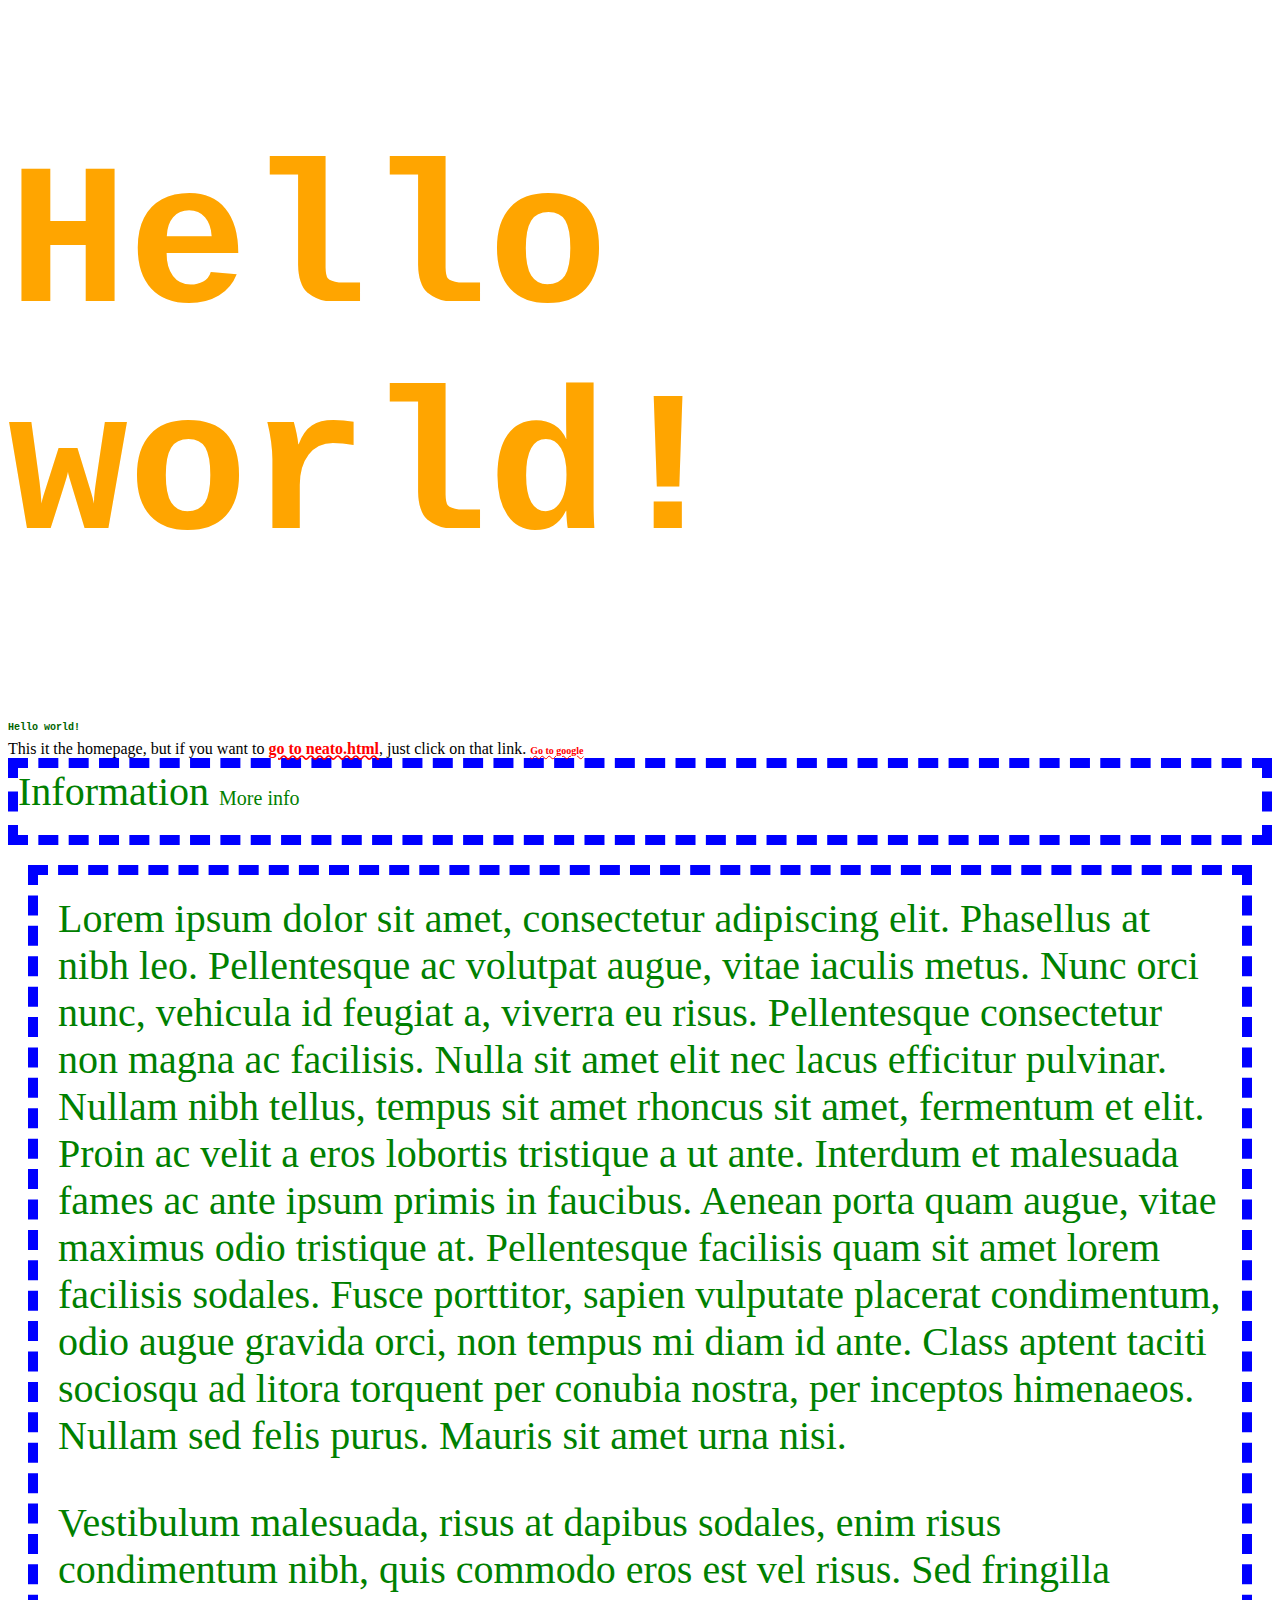
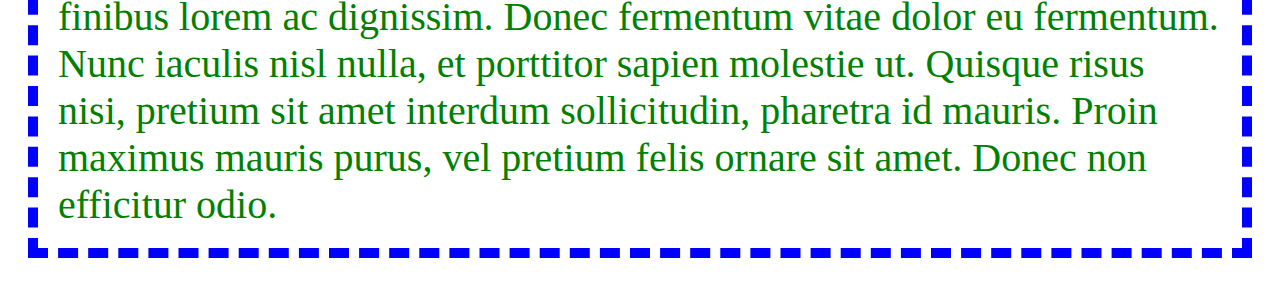
<file: index.html>
<!DOCTYPE html>
<html lang="en">

<head>
  <meta charset="UTF-8" />
  <meta http-equiv="X-UA-Compatible" content="IE=edge" />
  <meta name="viewport" content="width=device-width, initial-scale=1.0" />
  <title>Homepage</title>
  <link rel="stylesheet" href="style.css" />
</head>

<body>
  <main>
    <h1 class="primary">Hello world!</h1>

    <h1 class="small">Hello world!</h1>

    <p>
      This it the homepage, but if you want to
      <a href="neato.html">go to neato.html</a>, just click on that link.
      <a class="small" href="http://www.google.com">Go to google</a>
    </p>

    <article class="first">
      Information

      <span>More info</span>
    </article>

    <article class="second">
      <p>
        Lorem ipsum dolor sit amet, consectetur adipiscing elit. Phasellus at
        nibh leo. Pellentesque ac volutpat augue, vitae iaculis metus. Nunc
        orci nunc, vehicula id feugiat a, viverra eu risus. Pellentesque
        consectetur non magna ac facilisis. Nulla sit amet elit nec lacus
        efficitur pulvinar. Nullam nibh tellus, tempus sit amet rhoncus sit
        amet, fermentum et elit. Proin ac velit a eros lobortis tristique a ut
        ante. Interdum et malesuada fames ac ante ipsum primis in faucibus.
        Aenean porta quam augue, vitae maximus odio tristique at. Pellentesque
        facilisis quam sit amet lorem facilisis sodales. Fusce porttitor,
        sapien vulputate placerat condimentum, odio augue gravida orci, non
        tempus mi diam id ante. Class aptent taciti sociosqu ad litora
        torquent per conubia nostra, per inceptos himenaeos. Nullam sed felis
        purus. Mauris sit amet urna nisi.
      </p>

      <p>
        Vestibulum malesuada, risus at dapibus sodales, enim risus condimentum
        nibh, quis commodo eros est vel risus. Sed fringilla finibus lorem ac
        dignissim. Donec fermentum vitae dolor eu fermentum. Nunc iaculis nisl
        nulla, et porttitor sapien molestie ut. Quisque risus nisi, pretium
        sit amet interdum sollicitudin, pharetra id mauris. Proin maximus
        mauris purus, vel pretium felis ornare sit amet. Donec non efficitur
        odio.
      </p>
    </article>
  </main>
</body>

</html>
</file>
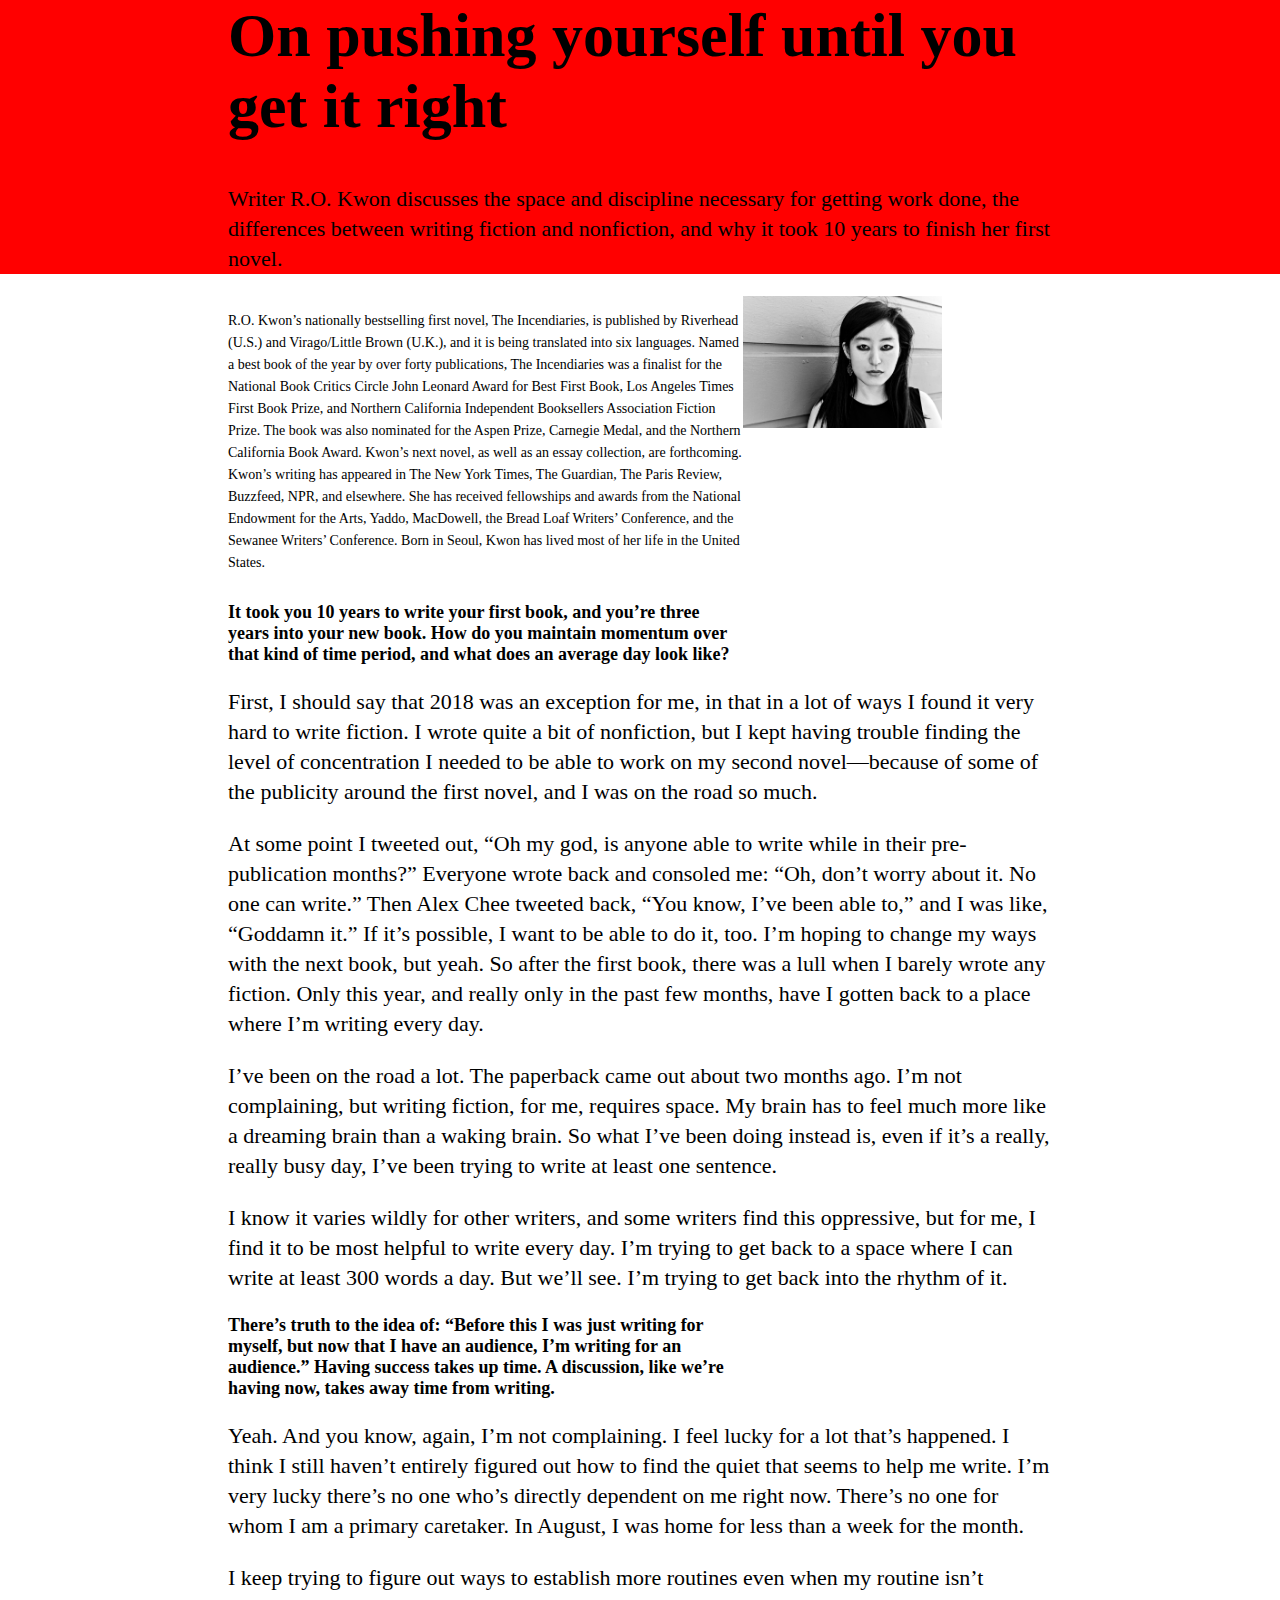
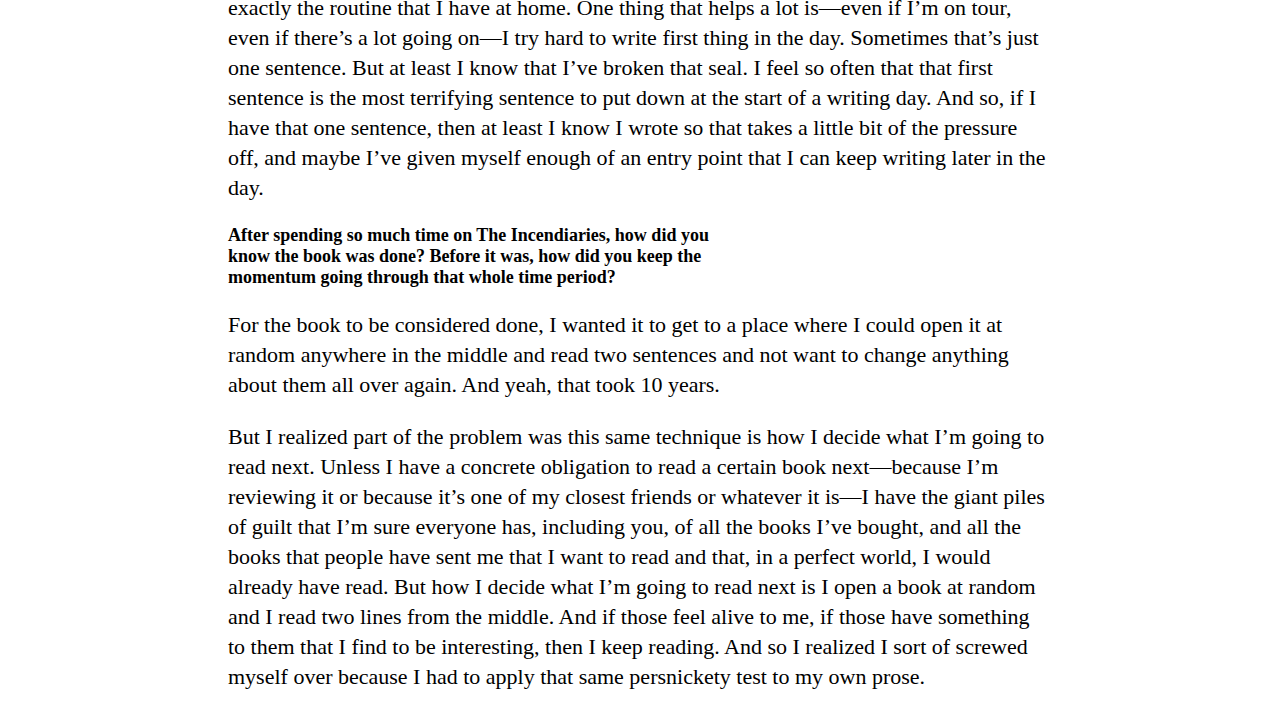
<file: article/index.html>
<!DOCTYPE html>
<html lang="en">

<head>
  <meta charset="UTF-8" />
  <meta http-equiv="X-UA-Compatible" content="IE=edge" />
  <meta name="viewport" content="width=device-width, initial-scale=1.0" />
  <link rel="stylesheet" href="style.css">
  <title>On pushing yourself until you get it right</title>
</head>

<body>
  <main>
    <div class="full-width-background">
      <header class="five-columns  center-column">
        <h1>On pushing yourself until you get it right</h1>
        <p>
          Writer R.O. Kwon discusses the space and discipline necessary for getting work done, the differences between
          writing fiction and nonfiction, and why it took 10 years to finish her first novel.
        </p>
      </header>
    </div>

    <section class="author-information center-column">
      <div class="five-columns">
        <p class="author-bio">
          R.O. Kwon’s nationally bestselling first novel, The Incendiaries, is published
          by Riverhead (U.S.) and Virago/Little Brown (U.K.), and it is being translated into six languages. Named a
          best
          book of the year by over forty publications, The Incendiaries was a finalist for the National Book Critics
          Circle John Leonard Award for Best First Book, Los Angeles Times First Book Prize, and Northern California
          Independent Booksellers Association Fiction Prize. The book was also nominated for the Aspen Prize, Carnegie
          Medal, and the Northern California Book Award. Kwon’s next novel, as well as an essay collection, are
          forthcoming. Kwon’s writing has appeared in The New York Times, The Guardian, The Paris Review, Buzzfeed, NPR,
          and elsewhere. She has received fellowships and awards from the National Endowment for the Arts, Yaddo,
          MacDowell, the Bread Loaf Writers’ Conference, and the Sewanee Writers’ Conference. Born in Seoul, Kwon has
          lived most of her life in the United States.
        </p>
      </div>
      <div>
        <img src="./ro-kwon.jpg" class="author-portrait" alt="R.O. Kwon" />
      </div>
    </section>

    <article class="center-column">
      <h2 class="five-columns">It took you 10 years to write your first book, and you’re three years into your new book.
        How do you maintain
        momentum over that kind of time period, and what does an average day look like?</h2>

      <p>First, I should say that 2018 was an exception for me, in that in a lot of ways I found it very hard to write
        fiction. I wrote quite a bit of nonfiction, but I kept having trouble finding the level of concentration I
        needed to be able to work on my second novel—because of some of the publicity around the first novel, and I was
        on the road so much.</p>

      <p>At some point I tweeted out, “Oh my god, is anyone able to write while in their pre-publication months?”
        Everyone wrote back and consoled me: “Oh, don’t worry about it. No one can write.” Then Alex Chee tweeted back,
        “You know, I’ve been able to,” and I was like, “Goddamn it.” If it’s possible, I want to be able to do it, too.
        I’m hoping to change my ways with the next book, but yeah. So after the first book, there was a lull when I
        barely wrote any fiction. Only this year, and really only in the past few months, have I gotten back to a place
        where I’m writing every day.</p>

      <p>I’ve been on the road a lot. The paperback came out about two months ago. I’m not complaining, but writing
        fiction, for me, requires space. My brain has to feel much more like a dreaming brain than a waking brain. So
        what I’ve been doing instead is, even if it’s a really, really busy day, I’ve been trying to write at least one
        sentence.</p>

      <p>I know it varies wildly for other writers, and some writers find this oppressive, but for me, I find it to be
        most helpful to write every day. I’m trying to get back to a space where I can write at least 300 words a day.
        But we’ll see. I’m trying to get back into the rhythm of it.</p>

      <h2 class="five-columns">There’s truth to the idea of: “Before this I was just writing for myself, but now that I
        have an audience, I’m
        writing for an audience.” Having success takes up time. A discussion, like we’re having now, takes away time
        from writing.</h2>

      <p>Yeah. And you know, again, I’m not complaining. I feel lucky for a lot that’s happened. I think I still haven’t
        entirely figured out how to find the quiet that seems to help me write. I’m very lucky there’s no one who’s
        directly dependent on me right now. There’s no one for whom I am a primary caretaker. In August, I was home for
        less than a week for the month.</p>

      <p>I keep trying to figure out ways to establish more routines even when my routine isn’t exactly the routine that
        I have at home. One thing that helps a lot is—even if I’m on tour, even if there’s a lot going on—I try hard to
        write first thing in the day. Sometimes that’s just one sentence. But at least I know that I’ve broken that
        seal. I feel so often that that first sentence is the most terrifying sentence to put down at the start of a
        writing day. And so, if I have that one sentence, then at least I know I wrote so that takes a little bit of the
        pressure off, and maybe I’ve given myself enough of an entry point that I can keep writing later in the day.</p>

      <h2 class="five-columns">After spending so much time on The Incendiaries, how did you know the book was done?
        Before it was, how did
        you keep the momentum going through that whole time period?</h2>

      <p>For the book to be considered done, I wanted it to get to a place where I could open it at random anywhere in
        the middle and read two sentences and not want to change anything about them all over again. And yeah, that took
        10 years.</p>

      <p>But I realized part of the problem was this same technique is how I decide what I’m going to read next. Unless
        I have a concrete obligation to read a certain book next—because I’m reviewing it or because it’s one of my
        closest friends or whatever it is—I have the giant piles of guilt that I’m sure everyone has, including you, of
        all the books I’ve bought, and all the books that people have sent me that I want to read and that, in a perfect
        world, I would already have read. But how I decide what I’m going to read next is I open a book at random and I
        read two lines from the middle. And if those feel alive to me, if those have something to them that I find to be
        interesting, then I keep reading. And so I realized I sort of screwed myself over because I had to apply that
        same persnickety test to my own prose.</p>
    </article>

    <section></section>
  </main>
</body>

</html>
</file>
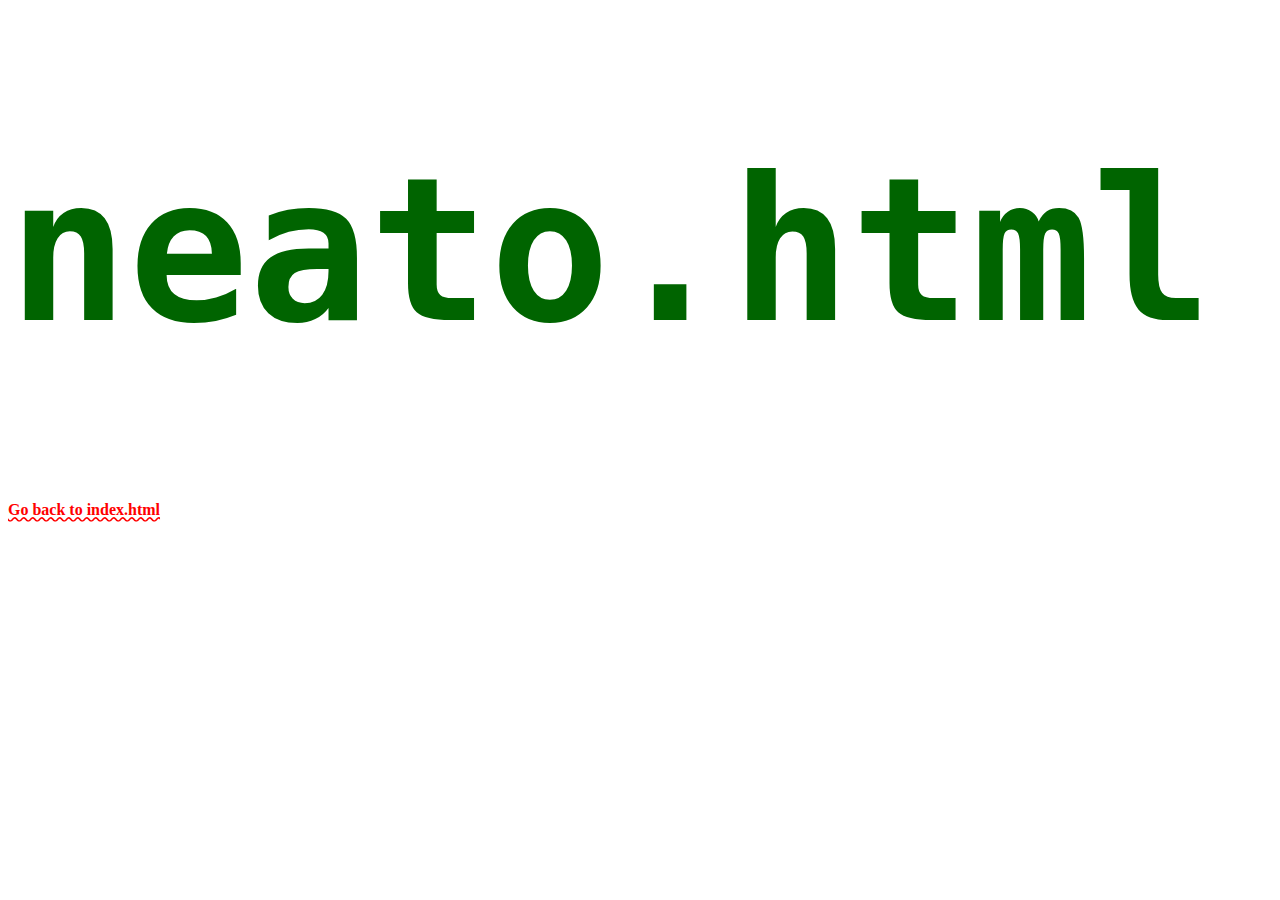
<file: neato.html>
<!DOCTYPE html>
<html lang="en">

<head>
  <meta charset="UTF-8">
  <meta http-equiv="X-UA-Compatible" content="IE=edge">
  <meta name="viewport" content="width=device-width, initial-scale=1.0">
  <title>Neato!</title>
  <link rel="stylesheet" href="style.css">
</head>

<body>

  <main>
    <h1>neato.html</h1>

    <a href="index.html">Go back to index.html</a>
  </main>

</body>

</html>
</file>
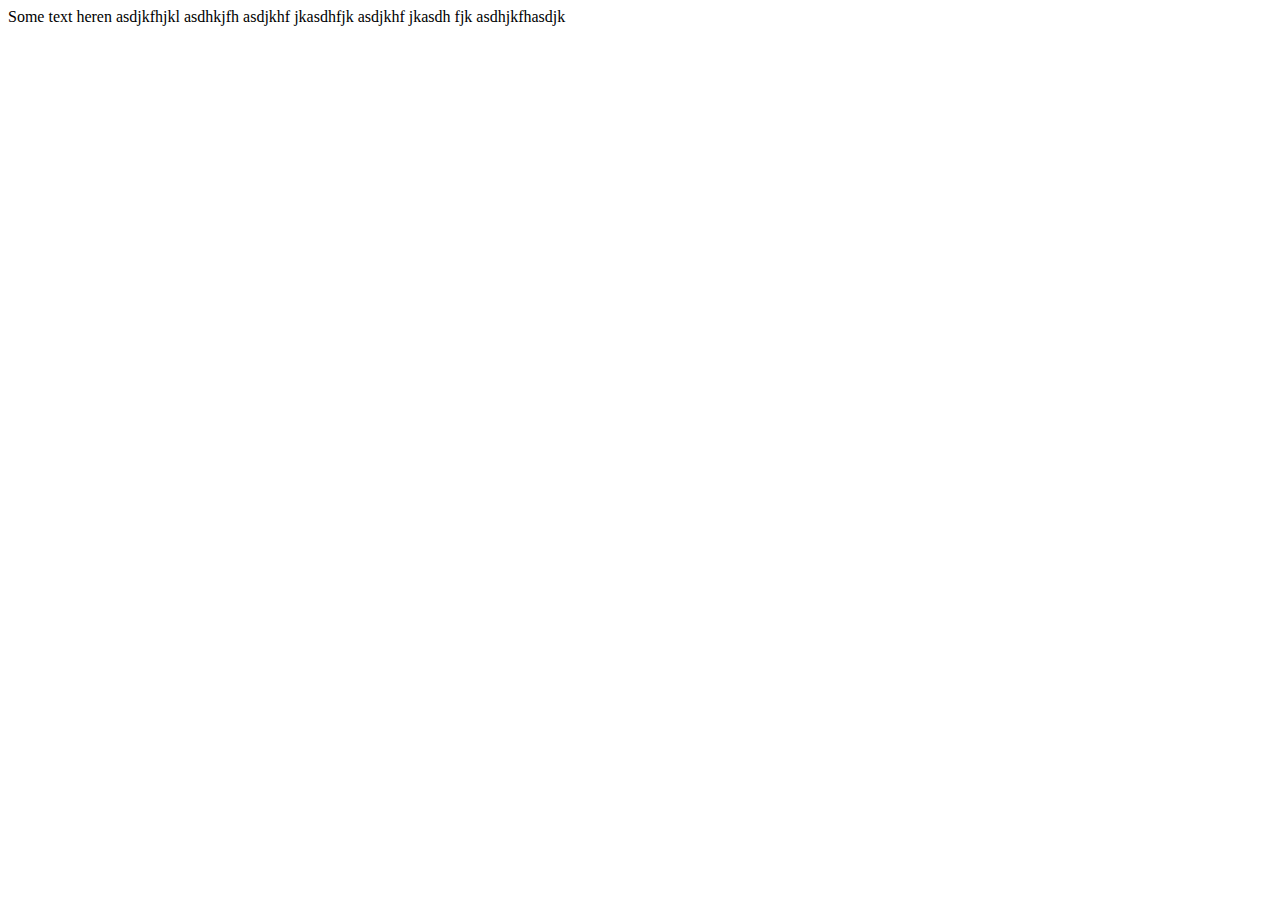
<file: specificity.html>
<!DOCTYPE html>
<html lang="en">
  <head>
    <meta charset="UTF-8" />
    <meta http-equiv="X-UA-Compatible" content="IE=edge" />
    <meta name="viewport" content="width=device-width, initial-scale=1.0" />
    <title>Document</title>
  </head>
  <body>
    <article class="sample">
      Some text heren asdjkfhjkl asdhkjfh asdjkhf jkasdhfjk asdjkhf jkasdh fjk
      asdhjkfhasdjk
    </article>
  </body>
</html>
</file>
<file: style.css>
h1 {
  color: darkgreen;
  font-family: monospace;
  font-size: 200px;
}

a {
  font-weight: bold;
  text-decoration-style: wavy;
  color: red;
}

.small {
  font-size: 10px;
}

.primary {
  color: hsl(38.8, 100%, 50%);
}

.first {
  border-color: blue;
  border-style: dashed;
  border-width: 10px;
  margin-bottom: 20px;
  padding-bottom: 20px;
}

.second {
  border: blue dashed 10px;
  margin: 20px;
  padding: 20px;
}

.second:hover {
  border: red solid 10px;
}

article {
  font-size: 40px;
}

article span {
  font-size: 20px;
}

p {
  margin: 0;
}

p + p {
  margin-top: 40px;
}

article:hover span {
  font-size: 100px;
}

article {
  color: green;
}

.sample {
  color: orange;
}

.sample:hover {
  color: red;
}
</file>
<file: article/style.css>
body {
  margin: 0;
}

.five-columns {
  width: 62.5%;
}

.center-column {
  width: 824px;
  margin-left: auto;
  margin-right: auto;
}

.full-width-background {
  background-color: red;
}

h1 {
  font-size: 62px;
  margin-top: 0;
}

h2 {
  font-size: 18px;
}

p {
  font-size: 22px;
  line-height: 30px;
}

.author-information {
  display: flex;
}

.author-bio {
  font-size: 14px;
  line-height: 22px;
}

.author-portrait {
  width: 199px;
}
</file>
